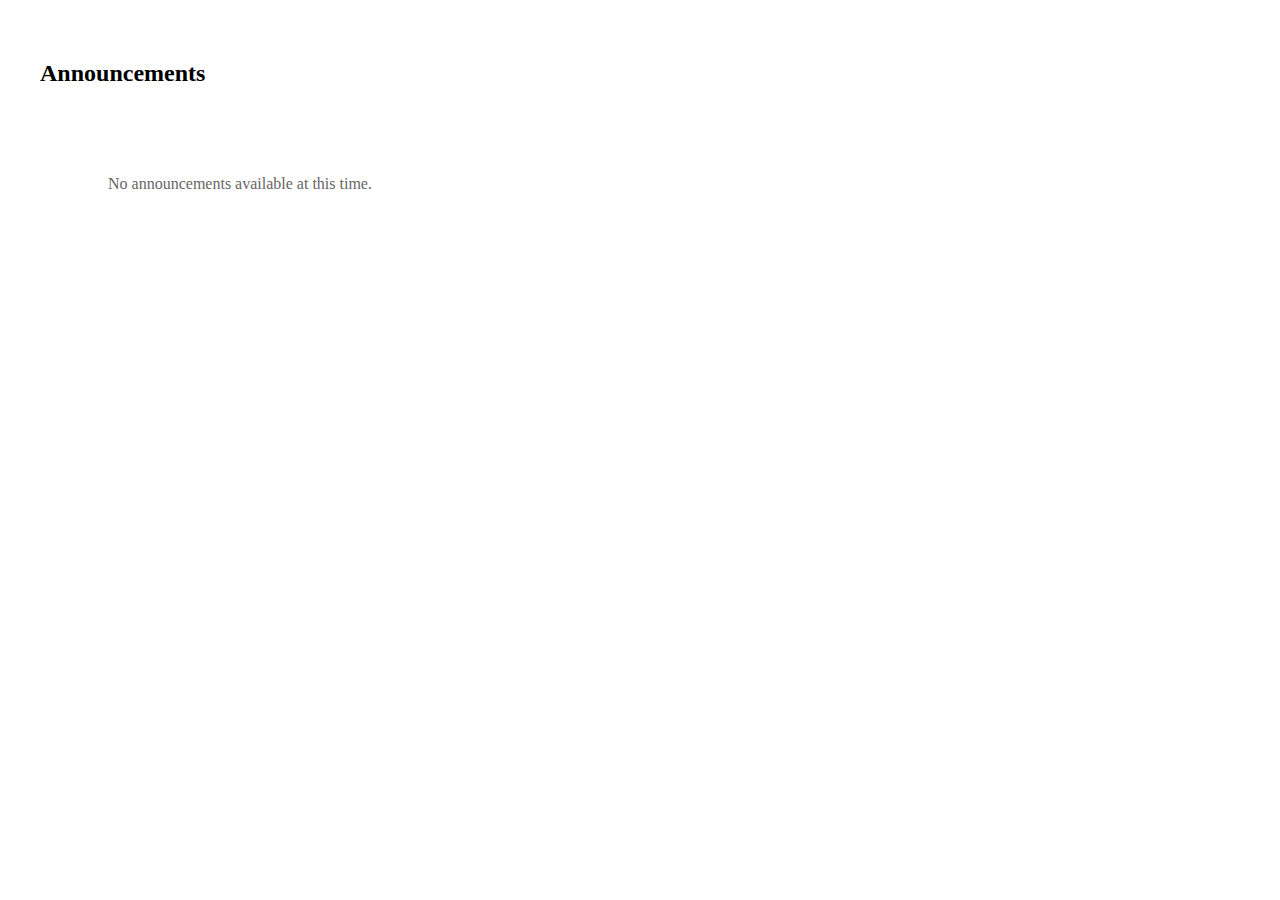
<file: announcements.html>
<!DOCTYPE html>
<html lang="en">
<head>
    <meta charset="UTF-8">
    <meta name="viewport" content="width=device-width, initial-scale=1.0">
    <title>Announcements</title>
    <link rel="stylesheet" href="css/styles.css">
</head>
<body>
    <main>
        <section class="announcements-section">
            <h2>Announcements</h2>
            <div class="announcements-container">
                <!-- Announcements will be displayed here -->
            </div>
        </section>
    </main>

    <script src="js/public-announcements.js"></script>
</body>
</html>
</file>
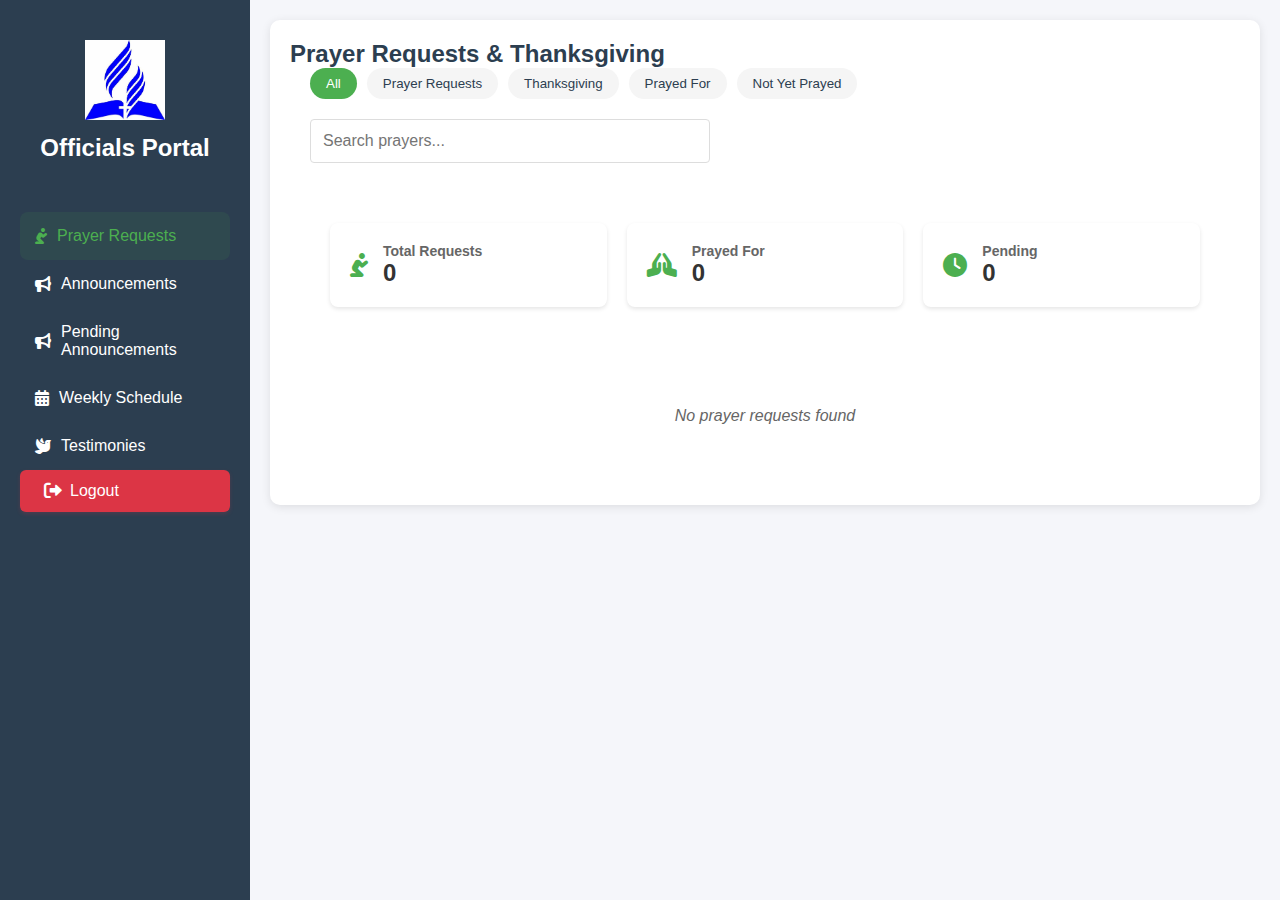
<file: officials-portal.html>
<!DOCTYPE html>
<html lang="en">
<head>
    <meta charset="UTF-8">
    <meta name="viewport" content="width=device-width, initial-scale=1.0">
    <title>Officials Portal</title>
    <link rel="stylesheet" href="css/officials-styles.css">
    <link rel="stylesheet" href="css/prayer-requests.css">
    <link rel="stylesheet" href="css/testimonies.css">
    <link rel="stylesheet" href="https://cdnjs.cloudflare.com/ajax/libs/font-awesome/6.0.0/css/all.min.css">
    <script src="js/prayer-requests.js" defer></script>
    <script src="js/thanksgivings.js" defer></script>
    <script src="js/announcements.js" defer></script>
    <script src="js/schedule.js" defer></script>
</head>
<body>
    <div class="portal-container">
        <!-- Sidebar -->
        <nav class="sidebar">
            <div class="sidebar-header">
                <img src="logo.png" alt="Logo" class="logo">
                <h2>Officials Portal</h2>
            </div>
            
            <ul class="nav-links">
                <li class="active" data-section="prayers">
                    <a href="#prayers">
                        <i class="fas fa-pray"></i>
                        <span>Prayer Requests</span>
                    </a>
                </li>
                <li data-section="announcements">
                    <a href="#announcements">
                        <i class="fas fa-bullhorn"></i>
                        <span>Announcements</span>
                    </a>
                </li>
                <li data-section="pending-announcements-section">
                    <a href="#pending-announcements-section">
                        <i class="fas fa-bullhorn"></i>
                        <span>Pending Announcements</span>
                    </a>
                </li>
                <li data-section="weekly-schedule">
                    <a href="#weekly-schedule">
                        <i class="fas fa-calendar-alt"></i>
                        <span>Weekly Schedule</span>
                    </a>
                </li>
                <li data-section="testimonies">
                    <a href="#testimonies">
                        <i class="fas fa-dove"></i>
                        <span>Testimonies</span>
                    </a>
                </li>
            </ul>

            <div class="sidebar-footer">
                <a href="index.html" class="logout-btn">
                    <i class="fas fa-sign-out-alt"></i>
                    <span>Logout</span>
                </a>
            </div>
        </nav>

        <!-- Main Content -->
        <main class="main-content">
            <!-- Prayer Requests Section -->
            <section id="prayers" class="content-section active">
                <div class="section-header">
                    <h2>Prayer Requests & Thanksgiving</h2>
                    <div class="filters">
                        <button class="filter-btn active" data-filter="all">All</button>
                        <button class="filter-btn" data-filter="request">Prayer Requests</button>
                        <button class="filter-btn" data-filter="thanksgiving">Thanksgiving</button>
                        <button class="filter-btn" data-filter="prayed">Prayed For</button>
                        <button class="filter-btn" data-filter="pending">Not Yet Prayed</button>
                    </div>
                </div>

                <div class="search-bar">
                    <input type="search" id="prayerSearch" placeholder="Search prayers...">
                </div>

                <div class="prayers-stats">
                    <div class="stat-card">
                        <i class="fas fa-pray"></i>
                        <div class="stat-info">
                            <h4>Total Requests</h4>
                            <span id="totalRequests">0</span>
                        </div>
                    </div>
                    <div class="stat-card">
                        <i class="fas fa-hands-praying"></i>
                        <div class="stat-info">
                            <h4>Prayed For</h4>
                            <span id="prayedCount">0</span>
                        </div>
                    </div>
                    <div class="stat-card">
                        <i class="fas fa-clock"></i>
                        <div class="stat-info">
                            <h4>Pending</h4>
                            <span id="pendingCount">0</span>
                        </div>
                    </div>
                </div>

                <div class="prayers-grid" id="prayersGrid">
                    <!-- Prayer requests will be displayed here -->
                </div>
            </section>

            <!-- Announcements Section -->
            <section id="announcements" class="content-section">
                <div class="section-header">
                    <h2>Announcements</h2>
                    <div class="filters">
                        <button class="filter-btn active" data-filter="all">All</button>
                        <button class="filter-btn" data-filter="pending">Pending</button>
                        <button class="filter-btn" data-filter="approved">Approved</button>
                    </div>
                </div>

                <div class="search-bar">
                    <input type="search" id="announcementSearch" placeholder="Search announcements...">
                </div>

                <div class="announcements-grid">
                    <!-- Announcements will be displayed here -->
                </div>
            </section>

            <!-- Weekly Schedule Section -->
            <section id="weekly-schedule" class="content-section">
                <div class="section-header">
                    <h2>Weekly Program Schedule</h2>
                </div>

                <div class="section-content">
                    <form id="schedule-form" class="schedule-form" onsubmit="uploadWeeklySchedule(event)">
                        <div class="form-group">
                            <label for="schedule-title">Schedule Title*</label>
                            <input type="text" id="schedule-title" required placeholder="e.g., Weekly Program Schedule">
                        </div>

                        <div class="form-group">
                            <label for="schedule-date">Schedule Date*</label>
                            <input type="date" id="schedule-date" required>
                        </div>

                        <div class="form-group">
                            <label>Program Events</label>
                            <div id="schedule-events" class="schedule-events-container">
                                <!-- Event rows will be added here -->
                            </div>
                            <button type="button" class="add-event-btn" onclick="addEventRow()">
                                <i class="fas fa-plus"></i> Add Event
                            </button>
                        </div>

                        <button type="submit" class="submit-btn">
                            <i class="fas fa-upload"></i> Upload Schedule
                        </button>
                    </form>
                </div>
            </section>

            <!-- Pending Announcements Section -->
            <section id="pending-announcements-section" class="content-section">
                <div class="section-header">
                    <h2><i class="fas fa-bullhorn"></i> Pending Announcements</h2>
                </div>
                <div id="pending-announcements" class="announcements-grid">
                    <!-- Pending announcements will be loaded here -->
                </div>
            </section>

            <!-- Testimonies Section -->
            <section id="testimonies" class="content-section">
                <div class="section-header">
                    <h2>Testimonies & Thanksgivings</h2>
                    <div class="filters">
                        <button class="filter-btn active" data-filter="all">All</button>
                        <button class="filter-btn" data-filter="approved">Approved</button>
                        <button class="filter-btn" data-filter="pending">Pending</button>
                        <button class="filter-btn" data-filter="healing">Divine Healing</button>
                        <button class="filter-btn" data-filter="provision">Divine Provision</button>
                        <button class="filter-btn" data-filter="protection">Divine Protection</button>
                        <button class="filter-btn" data-filter="guidance">Divine Guidance</button>
                        <button class="filter-btn" data-filter="other">Other Blessings</button>
                    </div>
                </div>

                <div class="search-bar">
                    <input type="search" id="testimonySearch" placeholder="Search testimonies...">
                </div>

                <div class="testimonies-stats">
                    <div class="stat-card">
                        <i class="fas fa-dove"></i>
                        <div class="stat-info">
                            <h4>Total Testimonies</h4>
                            <span id="totalTestimonies">0</span>
                        </div>
                    </div>
                    <div class="stat-card">
                        <i class="fas fa-check-circle"></i>
                        <div class="stat-info">
                            <h4>Approved</h4>
                            <span id="approvedCount">0</span>
                        </div>
                    </div>
                    <div class="stat-card">
                        <i class="fas fa-clock"></i>
                        <div class="stat-info">
                            <h4>Pending</h4>
                            <span id="pendingTestimonies">0</span>
                        </div>
                    </div>
                </div>

                <div class="testimonies-grid" id="testimoniesGrid">
                    <!-- Testimonies will be displayed here -->
                </div>
            </section>
        </main>
    </div>

    <script>
        // Initialize the portal
        document.addEventListener('DOMContentLoaded', function() {
            // Set up navigation
            const navLinks = document.querySelectorAll('.nav-links li');
            const sections = document.querySelectorAll('.content-section');

            navLinks.forEach(link => {
                link.addEventListener('click', function() {
                    const targetSection = this.dataset.section;
                    
                    // Update active nav link
                    navLinks.forEach(l => l.classList.remove('active'));
                    this.classList.add('active');
                    
                    // Show target section, hide others
                    sections.forEach(section => {
                        if (section.id === targetSection) {
                            section.classList.add('active');
                            // Load section-specific content
                            if (targetSection === 'prayers') {
                                displayPrayerRequests();
                            } else if (targetSection === 'testimonies') {
                                displayTestimonies();
                            } else if (targetSection === 'pending-announcements-section') {
                                displayPendingAnnouncements();
                            } else if (targetSection === 'weekly-schedule') {
                                displayWeeklySchedule();
                            }
                        } else {
                            section.classList.remove('active');
                        }
                    });
                });
            });

            // Initial load
            displayPrayerRequests();
            displayTestimonies();
            displayPendingAnnouncements();

            // Set up search functionality
            const prayerSearch = document.getElementById('prayerSearch');
            if (prayerSearch) {
                prayerSearch.addEventListener('input', function() {
                    displayPrayerRequests(document.querySelector('.filter-btn.active').dataset.filter);
                });
            }

            const testimonySearch = document.getElementById('testimonySearch');
            if (testimonySearch) {
                testimonySearch.addEventListener('input', function() {
                    displayTestimonies(document.querySelector('.filter-btn.active').dataset.filter);
                });
            }

            // Set up filter buttons
            const filterButtons = document.querySelectorAll('.filter-btn');
            filterButtons.forEach(button => {
                button.addEventListener('click', function() {
                    const parentSection = this.closest('.content-section');
                    const sectionFilters = parentSection.querySelectorAll('.filter-btn');
                    sectionFilters.forEach(btn => btn.classList.remove('active'));
                    this.classList.add('active');

                    const filter = this.dataset.filter;
                    if (parentSection.id === 'prayers') {
                        displayPrayerRequests(filter);
                    } else if (parentSection.id === 'testimonies') {
                        displayTestimonies(filter);
                    }
                });
            });
        });

        // Display prayer requests
        function displayPrayerRequests(filter = 'all') {
            const requests = filterPrayerRequests(filter);
            renderPrayerRequests(requests);
            updateStats();
        }

        // Render prayer requests
        function renderPrayerRequests(requests) {
            const grid = document.getElementById('prayersGrid');
            if (!grid) return; // Guard clause if element doesn't exist

            grid.innerHTML = '';
            
            if (requests.length === 0) {
                grid.innerHTML = '<div class="no-data">No prayer requests found</div>';
                return;
            }

            requests.forEach(request => {
                const card = document.createElement('div');
                card.className = 'prayer-card ' + (request.prayedFor ? 'prayed' : 'pending');
                card.innerHTML = `
                    <div class="prayer-content">
                        <p class="prayer-text">${request.request}</p>
                        <p class="prayer-date">Submitted: ${formatDate(request.timestamp)}</p>
                    </div>
                    <div class="prayer-actions">
                        <button onclick="togglePrayedStatus(${request.id})" class="prayer-status-btn">
                            <i class="fas ${request.prayedFor ? 'fa-check-circle' : 'fa-circle'}"></i>
                            ${request.prayedFor ? 'Prayed' : 'Mark as Prayed'}
                        </button>
                    </div>
                `;
                grid.appendChild(card);
            });
        }

        // Display testimonies
        function displayTestimonies(filter = 'all') {
            const testimonies = filterThanksgivings(filter);
            renderTestimonies(testimonies);
            updateTestimoniesStats();
        }

        // Render testimonies
        function renderTestimonies(testimonies) {
            const grid = document.getElementById('testimoniesGrid');
            if (!grid) return; // Guard clause if element doesn't exist

            grid.innerHTML = '';

            if (testimonies.length === 0) {
                grid.innerHTML = '<div class="no-data">No testimonies found</div>';
                return;
            }

            testimonies.forEach(testimony => {
                const card = document.createElement('div');
                card.className = 'testimony-card ' + (testimony.approved ? 'approved' : 'pending');
                card.innerHTML = `
                    <div class="testimony-content">
                        <div class="testimony-header">
                            <span class="testimony-type">${getTestimonyTypeLabel(testimony.type)}</span>
                            <span class="testimony-date">${formatDate(testimony.timestamp)}</span>
                        </div>
                        <p class="testimony-text">${testimony.testimony}</p>
                        <p class="testimony-author">${testimony.anonymous ? 'Anonymous' : 'Church Member'}</p>
                    </div>
                    <div class="testimony-actions">
                        <button onclick="toggleApprovalStatus(${testimony.id})" class="approval-status-btn">
                            <i class="fas ${testimony.approved ? 'fa-check-circle' : 'fa-clock'}"></i>
                            ${testimony.approved ? 'Approved' : 'Approve Testimony'}
                        </button>
                    </div>
                `;
                grid.appendChild(card);
            });
        }

        // Toggle prayer status
        function togglePrayedStatus(id) {
            const request = prayerRequests.find(r => r.id === id);
            if (request) {
                updatePrayerRequestStatus(id, !request.prayedFor);
                displayPrayerRequests(document.querySelector('#prayers .filter-btn.active').dataset.filter);
            }
        }

        // Toggle testimony approval
        function toggleApprovalStatus(id) {
            const testimony = thanksgivings.find(t => t.id === id);
            if (testimony) {
                updateThanksgivingStatus(id, !testimony.approved);
                displayTestimonies(document.querySelector('#testimonies .filter-btn.active').dataset.filter);
            }
        }

        // Update prayer request statistics
        function updateStats() {
            const total = prayerRequests.length;
            const prayed = prayerRequests.filter(r => r.prayedFor).length;
            const pending = total - prayed;

            document.getElementById('totalRequests').textContent = total;
            document.getElementById('prayedCount').textContent = prayed;
            document.getElementById('pendingCount').textContent = pending;
        }

        // Update testimony statistics
        function updateTestimoniesStats() {
            const total = thanksgivings.length;
            const approved = thanksgivings.filter(t => t.approved).length;
            const pending = total - approved;

            document.getElementById('totalTestimonies').textContent = total;
            document.getElementById('approvedCount').textContent = approved;
            document.getElementById('pendingTestimonies').textContent = pending;
        }

        // Display pending announcements
        function displayPendingAnnouncements() {
            const pendingAnnouncements = getPendingAnnouncements();
            renderPendingAnnouncements(pendingAnnouncements);
        }

        // Render pending announcements
        function renderPendingAnnouncements(announcements) {
            const grid = document.getElementById('pending-announcements');
            if (!grid) return; // Guard clause if element doesn't exist

            grid.innerHTML = '';

            if (announcements.length === 0) {
                grid.innerHTML = '<div class="no-data">No pending announcements found</div>';
                return;
            }

            announcements.forEach(announcement => {
                const card = document.createElement('div');
                card.className = 'announcement-card';
                card.innerHTML = `
                    <div class="announcement-content">
                        <p class="announcement-text">${announcement.text}</p>
                        <p class="announcement-date">Posted: ${formatDate(announcement.timestamp)}</p>
                    </div>
                `;
                grid.appendChild(card);
            });
        }

        // Get pending announcements
        function getPendingAnnouncements() {
            // TO DO: implement logic to retrieve pending announcements
            return [];
        }

        // Display weekly schedule
        function displayWeeklySchedule() {
            // TO DO: implement logic to display weekly schedule
        }

        // Upload weekly schedule
        function uploadWeeklySchedule(event) {
            event.preventDefault();
            // TO DO: implement logic to upload weekly schedule
        }

        // Add event row
        function addEventRow() {
            // TO DO: implement logic to add event row
        }
    </script>
</body>
</html>
</file>
<file: css/styles.css>
.admin-card {
    border: 2px solid #2196F3;
    background: #f8f8f8;
}

.welcome-btn {
    background: #2196F3;
}

.welcome-btn:hover {
    background: #1976D2;
}

.portal-section {
    margin: 2rem 0;
    padding: 1rem;
}

.announcement-card {
    background: white;
    border-radius: 8px;
    padding: 1.5rem;
    margin-bottom: 1rem;
    box-shadow: 0 2px 4px rgba(0,0,0,0.1);
}

.announcement-card h3 {
    color: #333;
    margin-bottom: 1rem;
}

.announcement-footer {
    margin-top: 1rem;
    color: #666;
    font-size: 0.9rem;
}

.event-card {
    background: white;
    border-radius: 8px;
    padding: 1.5rem;
    margin-bottom: 1rem;
    box-shadow: 0 2px 4px rgba(0,0,0,0.1);
}

.event-card h3 {
    color: #333;
    margin-bottom: 1rem;
}

.event-details {
    color: #666;
}

.event-details p {
    margin: 0.5rem 0;
}

.event-details i {
    margin-right: 0.5rem;
    width: 20px;
}

.no-items {
    text-align: center;
    color: #666;
    padding: 2rem;
}

.announcements-section,
.events-section {
    margin: 2rem 0;
}

.announcements-section h2,
.events-section h2 {
    margin-bottom: 1rem;
    display: flex;
    align-items: center;
    gap: 0.5rem;
}

.announcements-section {
    padding: 2rem;
    max-width: 1200px;
    margin: 0 auto;
}

.announcements-container {
    display: grid;
    grid-template-columns: repeat(auto-fill, minmax(300px, 1fr));
    gap: 2rem;
    padding: 1rem;
}

.card {
    background: white;
    border-radius: 10px;
    box-shadow: 0 2px 10px rgba(0, 0, 0, 0.1);
    overflow: hidden;
    transition: transform 0.2s;
}

.card:hover {
    transform: translateY(-5px);
}

.card-image {
    width: 100%;
    height: 300px;
    overflow: hidden;
    background: #f5f5f5;
    display: flex;
    align-items: center;
    justify-content: center;
}

.card-image img {
    width: 100%;
    height: 100%;
    object-fit: cover;
}

.no-image {
    color: #999;
    font-size: 0.9rem;
    text-align: center;
    padding: 2rem;
}

.card-content {
    padding: 1.5rem;
}

.card-title {
    font-size: 1.25rem;
    color: #333;
    margin-bottom: 0.75rem;
}

.card-text {
    color: #666;
    font-size: 0.9rem;
    line-height: 1.5;
    margin-bottom: 1rem;
}

.card-footer {
    display: flex;
    justify-content: space-between;
    align-items: center;
    margin-top: 1rem;
    padding-top: 1rem;
    border-top: 1px solid #eee;
}

.date {
    font-size: 0.8rem;
    color: #888;
}

/* Responsive adjustments */
@media (max-width: 768px) {
    .announcements-container {
        grid-template-columns: 1fr;
    }
    
    .card-image {
        height: 180px;
    }
}

.slideshow-container {
    position: relative;
    max-width: 800px;
    margin: 0 auto;
    background: white;
    border-radius: 10px;
    box-shadow: 0 2px 10px rgba(0,0,0,0.1);
    overflow: hidden;
}

.announcement-card {
    display: flex;
    flex-direction: column;
    height: 100%;
    padding: 20px;
}

.card-image {
    width: 100%;
    min-height: 200px;
    max-height: 500px;
    overflow: hidden;
    background: #f5f5f5;
    border-radius: 8px;
    display: flex;
    align-items: center;
    justify-content: center;
    margin-bottom: 20px;
}

.card-image img {
    width: 100%;
    height: auto;
    max-height: 500px;
    object-fit: contain;
}

.card-content {
    padding: 0;
    flex: 1;
}

.card-title {
    font-size: 24px;
    margin-bottom: 15px;
    color: #333;
}

.card-text {
    font-size: 16px;
    line-height: 1.6;
    color: #666;
    margin-bottom: 20px;
}

.card-footer {
    padding-top: 15px;
    border-top: 1px solid #eee;
}

.slide {
    display: none;
    opacity: 0;
    transition: opacity 0.5s ease-in-out;
}

.slide.active {
    display: block;
    opacity: 1;
}

.slide-btn {
    position: absolute;
    top: 50%;
    transform: translateY(-50%);
    background: rgba(0,0,0,0.5);
    color: white;
    border: none;
    padding: 15px;
    cursor: pointer;
    border-radius: 50%;
    transition: background 0.3s;
}

.slide-btn:hover {
    background: rgba(0,0,0,0.8);
}

.prev { left: 15px; }
.next { right: 15px; }

.dots-container {
    position: absolute;
    bottom: 15px;
    width: 100%;
    display: flex;
    justify-content: center;
    gap: 8px;
    padding: 10px 0;
}

.dot {
    width: 10px;
    height: 10px;
    background: rgba(255,255,255,0.5);
    border-radius: 50%;
    cursor: pointer;
    transition: background 0.3s;
}

.dot.active {
    background: white;
}

.no-announcements {
    text-align: center;
    padding: 40px;
    color: #666;
}

@media (max-width: 768px) {
    .announcement-card {
        padding: 15px;
    }

    .card-image {
        height: 300px;
    }
    
    .slide-btn {
        padding: 10px;
    }
    
    .card-title {
        font-size: 20px;
    }
}
</file>
<file: css/officials-styles.css>
/* Main Layout */
:root {
    --primary-color: #2c3e50;
    --secondary-color: #3498db;
    --background-color: #f5f6fa;
    --text-color: #2c3e50;
    --sidebar-width: 250px;
}

* {
    margin: 0;
    padding: 0;
    box-sizing: border-box;
}

body {
    font-family: 'Arial', sans-serif;
    background: var(--background-color);
    color: var(--text-color);
}

.portal-container {
    display: flex;
    min-height: 100vh;
}

/* Sidebar Styles */
.sidebar {
    width: var(--sidebar-width);
    background: var(--primary-color);
    color: white;
    padding: 20px;
    display: flex;
    flex-direction: column;
}

.sidebar-header {
    padding: 20px 0;
    text-align: center;
}

.logo {
    width: 80px;
    margin-bottom: 10px;
}

.nav-links {
    list-style: none;
    margin-top: 30px;
}

.nav-links li {
    padding: 15px;
    cursor: pointer;
    transition: background 0.3s;
}

.nav-links li:hover,
.nav-links li.active {
    background: var(--secondary-color);
    border-radius: 8px;
}

.nav-links a {
    color: white;
    text-decoration: none;
    display: flex;
    align-items: center;
    gap: 10px;
}

/* Main Content */
.main-content {
    flex: 1;
    padding: 20px;
    overflow-y: auto;
}

.content-section {
    display: none;
    opacity: 0;
    transition: opacity 0.3s ease-in-out;
    padding: 20px;
    background: white;
    border-radius: 10px;
    box-shadow: 0 2px 10px rgba(0,0,0,0.1);
}

.content-section.active {
    display: block;
    opacity: 1;
}

/* Dashboard Styles */
.dashboard-grid {
    display: grid;
    grid-template-columns: repeat(auto-fit, minmax(300px, 1fr));
    gap: 20px;
    margin-top: 20px;
}

.quick-stats {
    display: grid;
    grid-template-columns: repeat(auto-fit, minmax(200px, 1fr));
    gap: 15px;
}

/* Profile Styles */
.profile-container {
    max-width: 800px;
    margin: 0 auto;
}

.profile-info {
    display: flex;
    flex-direction: column;
    align-items: center;
    gap: 20px;
    padding: 30px;
}

.profile-picture {
    width: 150px;
    height: 150px;
    border-radius: 50%;
    object-fit: cover;
}

/* Documents Styles */
.documents-container {
    padding: 20px;
}

.document-actions {
    display: flex;
    justify-content: space-between;
    margin-bottom: 20px;
}

.documents-grid {
    display: grid;
    grid-template-columns: repeat(auto-fill, minmax(200px, 1fr));
    gap: 20px;
}

/* Messages Styles */
.messages-container {
    display: grid;
    grid-template-columns: 300px 1fr;
    gap: 20px;
    height: 600px;
}

.messages-list {
    border-right: 1px solid #eee;
    overflow-y: auto;
}

/* Calendar Styles */
.calendar-container {
    max-width: 1000px;
    margin: 0 auto;
}

.calendar-header {
    display: flex;
    justify-content: space-between;
    align-items: center;
    margin-bottom: 20px;
}

.calendar-grid {
    display: grid;
    grid-template-columns: repeat(7, 1fr);
    gap: 5px;
}

/* Prayer Requests & Thanksgiving Styles */
.prayers-header {
    display: flex;
    justify-content: space-between;
    align-items: center;
    margin-bottom: 20px;
    flex-wrap: wrap;
    gap: 20px;
}

.prayers-filters {
    display: flex;
    gap: 10px;
}

.filter-btn {
    padding: 8px 16px;
    border: 2px solid var(--primary-color);
    background: transparent;
    color: var(--primary-color);
    border-radius: 20px;
    cursor: pointer;
    transition: all 0.3s;
}

.filter-btn.active {
    background: var(--primary-color);
    color: white;
}

.prayers-grid {
    display: grid;
    grid-template-columns: repeat(auto-fill, minmax(300px, 1fr));
    gap: 20px;
    padding: 20px 0;
}

.prayer-card {
    background: white;
    border-radius: 10px;
    padding: 20px;
    box-shadow: 0 2px 10px rgba(0,0,0,0.1);
    border-left: 4px solid #ddd;
    transition: transform 0.2s, box-shadow 0.2s;
}

.prayer-card:hover {
    transform: translateY(-2px);
    box-shadow: 0 4px 15px rgba(0,0,0,0.1);
}

.prayer-card.request {
    border-left-color: #e74c3c;
}

.prayer-card.thanksgiving {
    border-left-color: #2ecc71;
}

.prayer-card.prayed-for {
    background: #f8f9fa;
}

.card-header {
    display: flex;
    justify-content: space-between;
    align-items: center;
    margin-bottom: 15px;
}

.badge {
    padding: 5px 10px;
    border-radius: 15px;
    font-size: 0.8rem;
    color: white;
}

.badge.request {
    background: #e74c3c;
}

.badge.thanksgiving {
    background: #2ecc71;
}

.prayed-badge {
    background: #3498db;
    color: white;
    padding: 4px 8px;
    border-radius: 12px;
    font-size: 0.8rem;
    display: inline-flex;
    align-items: center;
    gap: 5px;
}

.card-actions {
    display: flex;
    gap: 10px;
    margin-top: 15px;
    padding-top: 15px;
    border-top: 1px solid #eee;
}

.card-actions button {
    padding: 8px 12px;
    border: none;
    border-radius: 5px;
    cursor: pointer;
    display: flex;
    align-items: center;
    gap: 5px;
    transition: background 0.3s;
}

.pray-btn {
    background: #3498db;
    color: white;
}

.pray-btn:hover {
    background: #2980b9;
}

.feedback-btn {
    background: #2ecc71;
    color: white;
}

.feedback-btn:hover {
    background: #27ae60;
}

.undo-btn {
    background: #95a5a6;
    color: white;
}

.undo-btn:hover {
    background: #7f8c8d;
}

.prayer-header {
    display: flex;
    justify-content: space-between;
    align-items: start;
    margin-bottom: 15px;
}

.prayer-type {
    font-size: 0.8rem;
    padding: 4px 8px;
    border-radius: 4px;
    color: white;
}

.prayer-type.request {
    background: #e74c3c;
}

.prayer-type.thanksgiving {
    background: #2ecc71;
}

.prayer-content {
    color: #666;
    margin-bottom: 15px;
    line-height: 1.6;
}

.prayer-meta {
    display: flex;
    justify-content: space-between;
    align-items: center;
    font-size: 0.9rem;
    color: #888;
    border-top: 1px solid #eee;
    padding-top: 15px;
}

.prayer-actions {
    display: flex;
    gap: 10px;
}

.prayer-actions button {
    background: none;
    border: none;
    color: #666;
    cursor: pointer;
    transition: color 0.3s;
}

.prayer-actions button:hover {
    color: var(--primary-color);
}

/* Responsive Design */
@media (max-width: 768px) {
    .sidebar {
        width: 70px;
    }

    .sidebar span,
    .sidebar h2 {
        display: none;
    }

    .messages-container {
        grid-template-columns: 1fr;
    }

    .prayers-header {
        flex-direction: column;
        align-items: stretch;
    }
    
    .prayers-filters {
        overflow-x: auto;
        padding-bottom: 10px;
    }
} 

/* Add these new styles */
.unread {
    border-left-width: 6px;
    background: #f8f9fa;
}

.new-badge {
    background: #e74c3c;
    color: white;
    padding: 2px 6px;
    border-radius: 4px;
    font-size: 0.7rem;
    margin-right: 8px;
}

.prayers-badge {
    background: #e74c3c;
    color: white;
    padding: 2px 6px;
    border-radius: 50%;
    font-size: 0.8rem;
    position: absolute;
    top: -5px;
    right: -5px;
    display: none;
}

.prayer-search {
    width: 100%;
    padding: 10px;
    border: 1px solid #ddd;
    border-radius: 5px;
    margin-bottom: 20px;
}

.logout-btn {
    display: flex;
    align-items: center;
    gap: 0.5rem;
    padding: 0.75rem 1.5rem;
    background-color: #dc3545;
    color: white;
    text-decoration: none;
    border-radius: 6px;
    font-weight: 500;
    transition: all 0.3s ease;
    box-shadow: 0 2px 4px rgba(220, 53, 69, 0.2);
}

.logout-btn:hover {
    background-color: #c82333;
    transform: translateY(-2px);
    box-shadow: 0 4px 8px rgba(220, 53, 69, 0.3);
}

.logout-btn i {
    font-size: 1.1rem;
}

[data-theme="dark"] .logout-btn {
    background-color: #f44336;
}

[data-theme="dark"] .logout-btn:hover {
    background-color: #d32f2f;
}

/* Card styles */
.card {
    background: white;
    border-radius: 10px;
    padding: 20px;
    box-shadow: 0 2px 10px rgba(0,0,0,0.1);
    margin-bottom: 20px;
}

.card-header {
    display: flex;
    justify-content: space-between;
    align-items: center;
    margin-bottom: 15px;
}

.badge {
    padding: 5px 10px;
    border-radius: 15px;
    font-size: 0.8rem;
    color: white;
}

.badge.request { background: #e74c3c; }
.badge.thanksgiving { background: #2ecc71; }
.badge.pending { background: #f39c12; }
.badge.approved { background: #2ecc71; }

/* Grid layouts */
.prayers-grid,
.announcements-grid {
    display: grid;
    grid-template-columns: repeat(auto-fill, minmax(300px, 1fr));
    gap: 20px;
    padding: 20px;
}

/* Search and filters */
.search-bar {
    padding: 20px;
}

.search-bar input {
    width: 100%;
    padding: 10px;
    border: 1px solid #ddd;
    border-radius: 5px;
}

.filters {
    display: flex;
    gap: 10px;
    padding: 0 20px;
}

.filter-btn {
    padding: 8px 16px;
    border: none;
    border-radius: 20px;
    cursor: pointer;
    background: #eee;
}

.filter-btn.active {
    background: var(--primary-color);
    color: white;
} 

/* Prayer Stats */
.prayers-stats {
    display: grid;
    grid-template-columns: repeat(auto-fit, minmax(200px, 1fr));
    gap: 20px;
    margin: 20px;
}

.stat-card {
    background: white;
    padding: 20px;
    border-radius: 10px;
    box-shadow: 0 2px 10px rgba(0,0,0,0.1);
    display: flex;
    align-items: center;
    gap: 15px;
}

.stat-card i {
    font-size: 2rem;
    color: var(--primary-color);
}

.stat-info h4 {
    color: #666;
    margin-bottom: 5px;
}

.stat-info span {
    font-size: 1.5rem;
    font-weight: bold;
    color: var(--primary-color);
}

/* Prayer Cards */
.prayers-grid {
    display: grid;
    grid-template-columns: repeat(auto-fill, minmax(300px, 1fr));
    gap: 20px;
    padding: 20px;
}

.prayer-card {
    background: white;
    border-radius: 10px;
    padding: 20px;
    box-shadow: 0 2px 10px rgba(0,0,0,0.1);
    display: flex;
    flex-direction: column;
    gap: 15px;
}

.prayer-header {
    display: flex;
    justify-content: space-between;
    align-items: center;
}

.prayer-badge {
    padding: 5px 10px;
    border-radius: 15px;
    font-size: 0.8rem;
    color: white;
}

.prayer-badge.request { background: #e74c3c; }
.prayer-badge.thanksgiving { background: #2ecc71; }
.prayer-badge.prayed { background: #3498db; }

.prayer-content {
    color: #666;
    line-height: 1.6;
}

.prayer-meta {
    display: flex;
    justify-content: space-between;
    align-items: center;
    font-size: 0.9rem;
    color: #888;
    padding-top: 10px;
    border-top: 1px solid #eee;
}

.prayer-actions {
    display: flex;
    gap: 10px;
}

.action-btn {
    padding: 8px 12px;
    border: none;
    border-radius: 5px;
    cursor: pointer;
    display: flex;
    align-items: center;
    gap: 5px;
    transition: all 0.3s;
}

.pray-btn {
    background: #3498db;
    color: white;
}

.feedback-btn {
    background: #2ecc71;
    color: white;
} 

/* Section Visibility */
.content-section {
    display: none;
    opacity: 0;
    transition: opacity 0.3s ease-in-out;
    padding: 20px;
    background: white;
    border-radius: 10px;
    box-shadow: 0 2px 10px rgba(0,0,0,0.1);
}

.content-section.active {
    display: block;
    opacity: 1;
}

/* Navigation */
.nav-links li {
    cursor: pointer;
    transition: background-color 0.2s;
}

.nav-links li.active {
    background-color: rgba(76, 175, 80, 0.1);
}

.nav-links li.active a {
    color: #4CAF50;
}

/* No Data Message */
.no-data {
    text-align: center;
    padding: 40px;
    color: #666;
    font-style: italic;
}

/* Make first section visible by default */
#prayers.content-section {
    display: block;
    opacity: 1;
}

/* Pending Announcements Styles */
#pending-announcements {
    display: grid;
    grid-template-columns: repeat(auto-fill, minmax(300px, 1fr));
    gap: 20px;
    padding: 20px;
}

.announcement-card {
    background: white;
    border-radius: 10px;
    box-shadow: 0 2px 5px rgba(0, 0, 0, 0.1);
    overflow: hidden;
    transition: transform 0.2s ease;
}

.announcement-card:hover {
    transform: translateY(-5px);
}

.announcement-card .card-header {
    padding: 15px;
    background: var(--primary-color);
    color: white;
}

.announcement-card .card-header h3 {
    margin: 0;
    font-size: 1.2rem;
}

.announcement-card .card-content {
    padding: 15px;
}

.announcement-card .meta-info {
    margin-top: 15px;
    padding-top: 10px;
    border-top: 1px solid #eee;
    font-size: 0.9rem;
    color: #666;
    display: flex;
    flex-direction: column;
    gap: 5px;
}

.announcement-card .flyer-preview {
    margin: 10px 0;
}

.announcement-card .flyer-preview img {
    width: 100%;
    height: auto;
    border-radius: 5px;
}

.announcement-card .card-actions {
    padding: 15px;
    display: flex;
    gap: 10px;
    background: #f8f9fa;
    border-top: 1px solid #eee;
}

.approve-btn {
    background-color: #2ecc71;
    color: white;
    border: none;
    padding: 8px 15px;
    border-radius: 5px;
    cursor: pointer;
    display: flex;
    align-items: center;
    gap: 5px;
    transition: background-color 0.2s;
    flex: 1;
}

.approve-btn:hover {
    background-color: #27ae60;
}

.reject-btn {
    background-color: #e74c3c;
    color: white;
    border: none;
    padding: 8px 15px;
    border-radius: 5px;
    cursor: pointer;
    display: flex;
    align-items: center;
    gap: 5px;
    transition: background-color 0.2s;
    flex: 1;
}

.reject-btn:hover {
    background-color: #c0392b;
}

.no-data {
    grid-column: 1 / -1;
    text-align: center;
    padding: 40px;
    color: #666;
    font-style: italic;
}

/* Schedule Preview Styles */
.schedule-preview {
    background-color: var(--bg-color);
    border-radius: 8px;
    box-shadow: 0 2px 4px rgba(0, 0, 0, 0.1);
    padding: 20px;
    margin-bottom: 30px;
}

.preview-header {
    display: flex;
    justify-content: space-between;
    align-items: center;
    margin-bottom: 15px;
    padding-bottom: 10px;
    border-bottom: 2px solid var(--primary-color);
}

.preview-header h4 {
    margin: 0;
    color: var(--primary-color);
}

.preview-date {
    color: var(--secondary-text-color);
    font-size: 0.9rem;
}

.preview-title {
    font-size: 1.2rem;
    font-weight: 600;
    margin-bottom: 15px;
    color: var(--text-color);
}

.preview-events {
    display: flex;
    flex-direction: column;
    gap: 10px;
}

.preview-event {
    display: flex;
    align-items: center;
    padding: 8px;
    background-color: var(--card-bg-color);
    border-radius: 4px;
}

.preview-time {
    min-width: 100px;
    padding: 4px 8px;
    background-color: var(--primary-color);
    color: white;
    border-radius: 4px;
    text-align: center;
    font-size: 0.9rem;
    margin-right: 15px;
}

.preview-activity {
    color: var(--text-color);
}

.preview-footer {
    margin-top: 20px;
    display: flex;
    justify-content: flex-end;
}

.deactivate-btn {
    background-color: var(--danger-color);
    color: white;
    border: none;
    padding: 8px 16px;
    border-radius: 4px;
    cursor: pointer;
    font-size: 0.9rem;
    display: flex;
    align-items: center;
    gap: 8px;
    transition: background-color 0.2s;
}

.deactivate-btn:hover {
    background-color: var(--danger-hover-color);
}

/* Schedule Form Styles */
.schedule-form {
    background-color: var(--bg-color);
    border-radius: 8px;
    padding: 20px;
    box-shadow: 0 2px 4px rgba(0, 0, 0, 0.1);
}

.schedule-events-container {
    display: flex;
    flex-direction: column;
    gap: 15px;
    margin-bottom: 15px;
}

.schedule-event-row {
    display: flex;
    gap: 15px;
    align-items: center;
    background-color: var(--card-bg-color);
    padding: 15px;
    border-radius: 6px;
}

.event-inputs {
    display: flex;
    gap: 15px;
    flex-grow: 1;
}

.event-inputs input {
    padding: 8px;
    border: 1px solid var(--border-color);
    border-radius: 4px;
    background-color: var(--input-bg-color);
    color: var(--text-color);
}

.event-inputs input[type="time"] {
    width: 120px;
}

.event-inputs input[type="text"] {
    flex-grow: 1;
}

.remove-event {
    background-color: var(--danger-color);
    color: white;
    border: none;
    width: 30px;
    height: 30px;
    border-radius: 50%;
    display: flex;
    align-items: center;
    justify-content: center;
    cursor: pointer;
    transition: background-color 0.2s;
}

.remove-event:hover {
    background-color: var(--danger-hover-color);
}

.add-event-btn {
    background-color: var(--success-color);
    color: white;
    border: none;
    padding: 8px 16px;
    border-radius: 4px;
    cursor: pointer;
    display: flex;
    align-items: center;
    gap: 8px;
    margin-top: 10px;
    transition: background-color 0.2s;
}

.add-event-btn:hover {
    background-color: var(--success-hover-color);
}

/* Live Sessions Styles */
.live-sessions-list {
    display: grid;
    grid-template-columns: repeat(auto-fill, minmax(300px, 1fr));
    gap: 20px;
    padding: 20px;
}

.session-card {
    background: white;
    border-radius: 10px;
    box-shadow: 0 2px 5px rgba(0, 0, 0, 0.1);
    overflow: hidden;
    transition: all 0.3s ease;
    position: relative;
}

.session-card[data-status="live"] {
    border: 2px solid #2ecc71;
    animation: pulse 2s infinite;
}

.session-card[data-status="live"]::before {
    content: "LIVE";
    position: absolute;
    top: -10px;
    right: 20px;
    background: #e74c3c;
    color: white;
    padding: 4px 12px;
    border-radius: 15px;
    font-size: 0.8rem;
    font-weight: bold;
    letter-spacing: 1px;
    box-shadow: 0 2px 5px rgba(0, 0, 0, 0.2);
    z-index: 1;
}

@keyframes pulse {
    0% {
        box-shadow: 0 2px 5px rgba(0, 0, 0, 0.1);
    }
    50% {
        box-shadow: 0 0 20px rgba(46, 204, 113, 0.4);
    }
    100% {
        box-shadow: 0 2px 5px rgba(0, 0, 0, 0.1);
    }
}

.session-header {
    padding: 15px;
    background: var(--primary-color);
    color: white;
    display: flex;
    justify-content: space-between;
    align-items: center;
}

.session-card[data-status="live"] .session-header {
    background: #27ae60;
}

.session-header h3 {
    margin: 0;
    font-size: 1.2rem;
}

.status {
    padding: 4px 8px;
    border-radius: 12px;
    font-size: 0.8rem;
    font-weight: 500;
}

.status.upcoming {
    background: #f1c40f;
    color: #000;
}

.status.live {
    background: #2ecc71;
    color: white;
}

.status.ended {
    background: #95a5a6;
    color: white;
}

.session-content {
    padding: 15px;
}

.session-meta {
    margin-top: 15px;
    padding-top: 10px;
    border-top: 1px solid #eee;
    display: flex;
    justify-content: space-between;
    align-items: center;
    font-size: 0.9rem;
    color: #666;
}

.session-link {
    color: var(--primary-color);
    text-decoration: none;
    display: flex;
    align-items: center;
    gap: 5px;
}

.session-link:hover {
    text-decoration: underline;
}

.session-actions {
    padding: 15px;
    display: flex;
    gap: 10px;
    background: #f8f9fa;
    border-top: 1px solid #eee;
}

.status-btn {
    flex: 1;
    padding: 8px 15px;
    border: none;
    border-radius: 5px;
    cursor: pointer;
    font-weight: 500;
    transition: all 0.2s ease;
}

.status-btn.upcoming {
    background: #f1c40f;
    color: #000;
}

.status-btn.live {
    background: #e74c3c;
    color: white;
}

.status-btn.ended {
    background: #95a5a6;
    color: white;
}

.delete-btn {
    padding: 8px 15px;
    border: none;
    border-radius: 5px;
    cursor: pointer;
    background: #e74c3c;
    color: white;
    transition: background-color 0.2s;
}

.delete-btn:hover {
    background: #c0392b;
}

/* Notification Styles */
.notification {
    position: fixed;
    bottom: 20px;
    right: 20px;
    padding: 12px 24px;
    border-radius: 5px;
    color: white;
    z-index: 1000;
    animation: slideIn 0.3s ease-out;
}

@keyframes slideIn {
    from {
        transform: translateX(100%);
        opacity: 0;
    }
    to {
        transform: translateX(0);
        opacity: 1;
    }
}

.notification.success {
    background: #2ecc71;
}

.notification.info {
    background: #3498db;
}

.notification.error {
    background: #e74c3c;
}

/* Live Stream Button in Member Portal */
#liveStreamBtn {
    position: relative;
}

#liveStreamBtn[data-status="live"] {
    border: 2px solid #2ecc71;
    animation: pulse 2s infinite;
}

#liveStreamBtn[data-status="live"]::before {
    content: "LIVE NOW";
    position: absolute;
    top: -10px;
    right: 20px;
    background: #e74c3c;
    color: white;
    padding: 4px 12px;
    border-radius: 15px;
    font-size: 0.8rem;
    font-weight: bold;
    letter-spacing: 1px;
    box-shadow: 0 2px 5px rgba(0, 0, 0, 0.2);
}

/* Live Stream Button Styles */
.live-status {
    margin: 10px 0;
    display: flex;
    align-items: center;
    gap: 8px;
}

.status-indicator {
    width: 10px;
    height: 10px;
    border-radius: 50%;
    background-color: #95a5a6;
}

.status-text {
    font-size: 0.9rem;
    color: #666;
}

.stream-btn {
    width: 100%;
    padding: 8px 15px;
    border: none;
    border-radius: 5px;
    background: var(--primary-color);
    color: white;
    cursor: pointer;
    transition: background-color 0.2s;
}

.stream-btn:disabled {
    background: #95a5a6;
    cursor: not-allowed;
}

.stream-btn:not(:disabled):hover {
    background: var(--secondary-color);
}

/* Live Session Card Active State */
.session-card[data-status="live"] {
    border: 2px solid #2ecc71;
    animation: pulse 2s infinite;
    position: relative;
}

.session-card[data-status="live"]::before {
    content: "LIVE";
    position: absolute;
    top: -10px;
    right: 20px;
    background: #e74c3c;
    color: white;
    padding: 4px 12px;
    border-radius: 15px;
    font-size: 0.8rem;
    font-weight: bold;
    letter-spacing: 1px;
    box-shadow: 0 2px 5px rgba(0, 0, 0, 0.2);
    z-index: 1;
}

@keyframes pulse {
    0% {
        box-shadow: 0 2px 5px rgba(0, 0, 0, 0.1);
    }
    50% {
        box-shadow: 0 0 20px rgba(46, 204, 113, 0.4);
    }
    100% {
        box-shadow: 0 2px 5px rgba(0, 0, 0, 0.1);
    }
}

.session-header {
    padding: 15px;
    background: var(--primary-color);
    color: white;
    display: flex;
    justify-content: space-between;
    align-items: center;
}

.session-card[data-status="live"] .session-header {
    background: #27ae60;
}

.session-header h3 {
    margin: 0;
    font-size: 1.2rem;
}

.status {
    padding: 4px 8px;
    border-radius: 12px;
    font-size: 0.8rem;
    font-weight: 500;
}

.status.upcoming {
    background: #f1c40f;
    color: #000;
}

.status.live {
    background: #2ecc71;
    color: white;
}

.status.ended {
    background: #95a5a6;
    color: white;
}

.session-content {
    padding: 15px;
}

.session-meta {
    margin-top: 15px;
    padding-top: 10px;
    border-top: 1px solid #eee;
    display: flex;
    justify-content: space-between;
    align-items: center;
    font-size: 0.9rem;
    color: #666;
}

.session-link {
    color: var(--primary-color);
    text-decoration: none;
    display: flex;
    align-items: center;
    gap: 5px;
}

.session-link:hover {
    text-decoration: underline;
}

.session-actions {
    padding: 15px;
    display: flex;
    gap: 10px;
    background: #f8f9fa;
    border-top: 1px solid #eee;
}

.status-btn {
    flex: 1;
    padding: 8px 15px;
    border: none;
    border-radius: 5px;
    cursor: pointer;
    font-weight: 500;
    transition: all 0.2s ease;
}

.status-btn.upcoming {
    background: #f1c40f;
    color: #000;
}

.status-btn.live {
    background: #e74c3c;
    color: white;
}

.status-btn.ended {
    background: #95a5a6;
    color: white;
}

.delete-btn {
    padding: 8px 15px;
    border: none;
    border-radius: 5px;
    cursor: pointer;
    background: #e74c3c;
    color: white;
    transition: background-color 0.2s;
}

.delete-btn:hover {
    background: #c0392b;
}

/* Live Stream Button Active State */
.action-card[data-status="live"] {
    border: 2px solid #2ecc71;
    animation: pulse 2s infinite;
}

.action-card[data-status="live"] .stream-btn:not(:disabled) {
    background: #2ecc71;
    font-weight: bold;
}

.action-card[data-status="live"]::before {
    content: "LIVE NOW";
    position: absolute;
    top: -10px;
    right: 20px;
    background: #e74c3c;
    color: white;
    padding: 4px 12px;
    border-radius: 15px;
    font-size: 0.8rem;
    font-weight: bold;
    letter-spacing: 1px;
    box-shadow: 0 2px 5px rgba(0, 0, 0, 0.2);
}

.time-left {
    font-size: 0.9em;
    color: #666;
    margin-left: 8px;
}

[data-theme="dark"] .time-left {
    color: #aaa;
}

.prayed-status {
    display: flex;
    align-items: center;
    gap: 6px;
    color: #28a745;
    font-weight: 500;
}

[data-theme="dark"] .prayed-status {
    color: #2ecc71;
}
</file>
<file: css/prayer-requests.css>
/* Prayer Request Styles */

/* Prayer Form */
.prayer-form {
    max-width: 600px;
    margin: 20px auto;
    padding: 20px;
    background: #fff;
    border-radius: 8px;
    box-shadow: 0 2px 4px rgba(0,0,0,0.1);
}

.prayer-form textarea {
    width: 100%;
    min-height: 120px;
    padding: 12px;
    border: 1px solid #ddd;
    border-radius: 4px;
    resize: vertical;
    margin-bottom: 15px;
    font-family: inherit;
}

.submit-btn {
    background-color: #4CAF50;
    color: white;
    padding: 12px 24px;
    border: none;
    border-radius: 4px;
    cursor: pointer;
    font-size: 16px;
    display: flex;
    align-items: center;
    gap: 8px;
    transition: background-color 0.3s;
}

.submit-btn:hover {
    background-color: #45a049;
}

.confirmation-message {
    background-color: #4CAF50;
    color: white;
    padding: 15px;
    border-radius: 4px;
    margin-top: 15px;
    text-align: center;
    animation: fadeIn 0.3s ease-in;
}

/* Prayer Grid */
.prayers-grid {
    display: grid;
    grid-template-columns: repeat(auto-fill, minmax(300px, 1fr));
    gap: 20px;
    padding: 20px;
}

.prayer-card {
    background: #fff;
    border-radius: 8px;
    padding: 20px;
    box-shadow: 0 2px 4px rgba(0,0,0,0.1);
    transition: transform 0.2s;
}

.prayer-card:hover {
    transform: translateY(-2px);
}

.prayer-card.prayed {
    border-left: 4px solid #4CAF50;
}

.prayer-card.pending {
    border-left: 4px solid #FFC107;
}

.prayer-content {
    margin-bottom: 15px;
}

.prayer-text {
    font-size: 16px;
    line-height: 1.5;
    margin-bottom: 10px;
}

.prayer-date {
    color: #666;
    font-size: 14px;
}

.prayer-actions {
    display: flex;
    justify-content: flex-end;
}

.prayer-status-btn {
    background: none;
    border: none;
    color: #4CAF50;
    cursor: pointer;
    display: flex;
    align-items: center;
    gap: 5px;
    padding: 5px 10px;
    border-radius: 4px;
    transition: background-color 0.2s;
}

.prayer-status-btn:hover {
    background-color: rgba(76, 175, 80, 0.1);
}

/* Stats Cards */
.prayers-stats {
    display: grid;
    grid-template-columns: repeat(auto-fit, minmax(200px, 1fr));
    gap: 20px;
    padding: 20px;
}

.stat-card {
    background: #fff;
    padding: 20px;
    border-radius: 8px;
    box-shadow: 0 2px 4px rgba(0,0,0,0.1);
    display: flex;
    align-items: center;
    gap: 15px;
}

.stat-card i {
    font-size: 24px;
    color: #4CAF50;
}

.stat-info h4 {
    margin: 0;
    color: #666;
    font-size: 14px;
}

.stat-info span {
    font-size: 24px;
    font-weight: bold;
    color: #333;
}

/* Search Bar */
.search-bar {
    padding: 20px;
}

.search-bar input {
    width: 100%;
    max-width: 400px;
    padding: 12px;
    border: 1px solid #ddd;
    border-radius: 4px;
    font-size: 16px;
}

/* Filters */
.filters {
    display: flex;
    gap: 10px;
    padding: 0 20px;
    flex-wrap: wrap;
}

.filter-btn {
    padding: 8px 16px;
    border: none;
    border-radius: 20px;
    background: #f5f5f5;
    cursor: pointer;
    transition: all 0.2s;
}

.filter-btn.active {
    background: #4CAF50;
    color: white;
}

/* Animations */
@keyframes fadeIn {
    from { opacity: 0; transform: translateY(-10px); }
    to { opacity: 1; transform: translateY(0); }
}
</file>
<file: css/testimonies.css>
/* Testimony Styles */

/* Testimony Form */
.thanksgiving-form {
    max-width: 600px;
    margin: 20px auto;
    padding: 20px;
    background: #fff;
    border-radius: 8px;
    box-shadow: 0 2px 4px rgba(0,0,0,0.1);
}

.form-group {
    margin-bottom: 20px;
}

.form-group label {
    display: block;
    margin-bottom: 8px;
    color: #333;
    font-weight: 500;
}

.form-group select {
    width: 100%;
    padding: 12px;
    border: 1px solid #ddd;
    border-radius: 4px;
    font-size: 16px;
    color: #333;
    background-color: #fff;
}

.form-group textarea {
    width: 100%;
    min-height: 120px;
    padding: 12px;
    border: 1px solid #ddd;
    border-radius: 4px;
    resize: vertical;
    font-family: inherit;
    font-size: 16px;
}

.checkbox-label {
    display: flex;
    align-items: center;
    gap: 8px;
    cursor: pointer;
}

.checkbox-label input[type="checkbox"] {
    width: 18px;
    height: 18px;
}

/* Testimony Grid */
.testimonies-grid {
    display: grid;
    grid-template-columns: repeat(auto-fill, minmax(300px, 1fr));
    gap: 20px;
    padding: 20px;
}

.testimony-card {
    background: #fff;
    border-radius: 8px;
    padding: 20px;
    box-shadow: 0 2px 4px rgba(0,0,0,0.1);
    transition: transform 0.2s;
}

.testimony-card:hover {
    transform: translateY(-2px);
}

.testimony-card.approved {
    border-left: 4px solid #4CAF50;
}

.testimony-card.pending {
    border-left: 4px solid #FFC107;
}

.testimony-header {
    display: flex;
    justify-content: space-between;
    align-items: center;
    margin-bottom: 10px;
}

.testimony-type {
    background-color: #f0f0f0;
    padding: 4px 8px;
    border-radius: 12px;
    font-size: 14px;
    color: #666;
}

.testimony-date {
    font-size: 14px;
    color: #666;
}

.testimony-text {
    font-size: 16px;
    line-height: 1.5;
    margin: 15px 0;
    color: #333;
}

.testimony-author {
    font-size: 14px;
    color: #666;
    font-style: italic;
}

.testimony-actions {
    display: flex;
    justify-content: flex-end;
    margin-top: 15px;
}

.approval-status-btn {
    background: none;
    border: none;
    color: #4CAF50;
    cursor: pointer;
    display: flex;
    align-items: center;
    gap: 5px;
    padding: 5px 10px;
    border-radius: 4px;
    transition: background-color 0.2s;
}

.approval-status-btn:hover {
    background-color: rgba(76, 175, 80, 0.1);
}

/* Stats Cards */
.testimonies-stats {
    display: grid;
    grid-template-columns: repeat(auto-fit, minmax(200px, 1fr));
    gap: 20px;
    padding: 20px;
}

.stat-card {
    background: #fff;
    padding: 20px;
    border-radius: 8px;
    box-shadow: 0 2px 4px rgba(0,0,0,0.1);
    display: flex;
    align-items: center;
    gap: 15px;
}

.stat-card i {
    font-size: 24px;
    color: #4CAF50;
}

/* Confirmation Message */
.confirmation-message {
    background-color: #4CAF50;
    color: white;
    padding: 15px;
    border-radius: 4px;
    margin-top: 15px;
    text-align: center;
    animation: fadeIn 0.3s ease-in;
}

@keyframes fadeIn {
    from { opacity: 0; transform: translateY(-10px); }
    to { opacity: 1; transform: translateY(0); }
}
</file>
